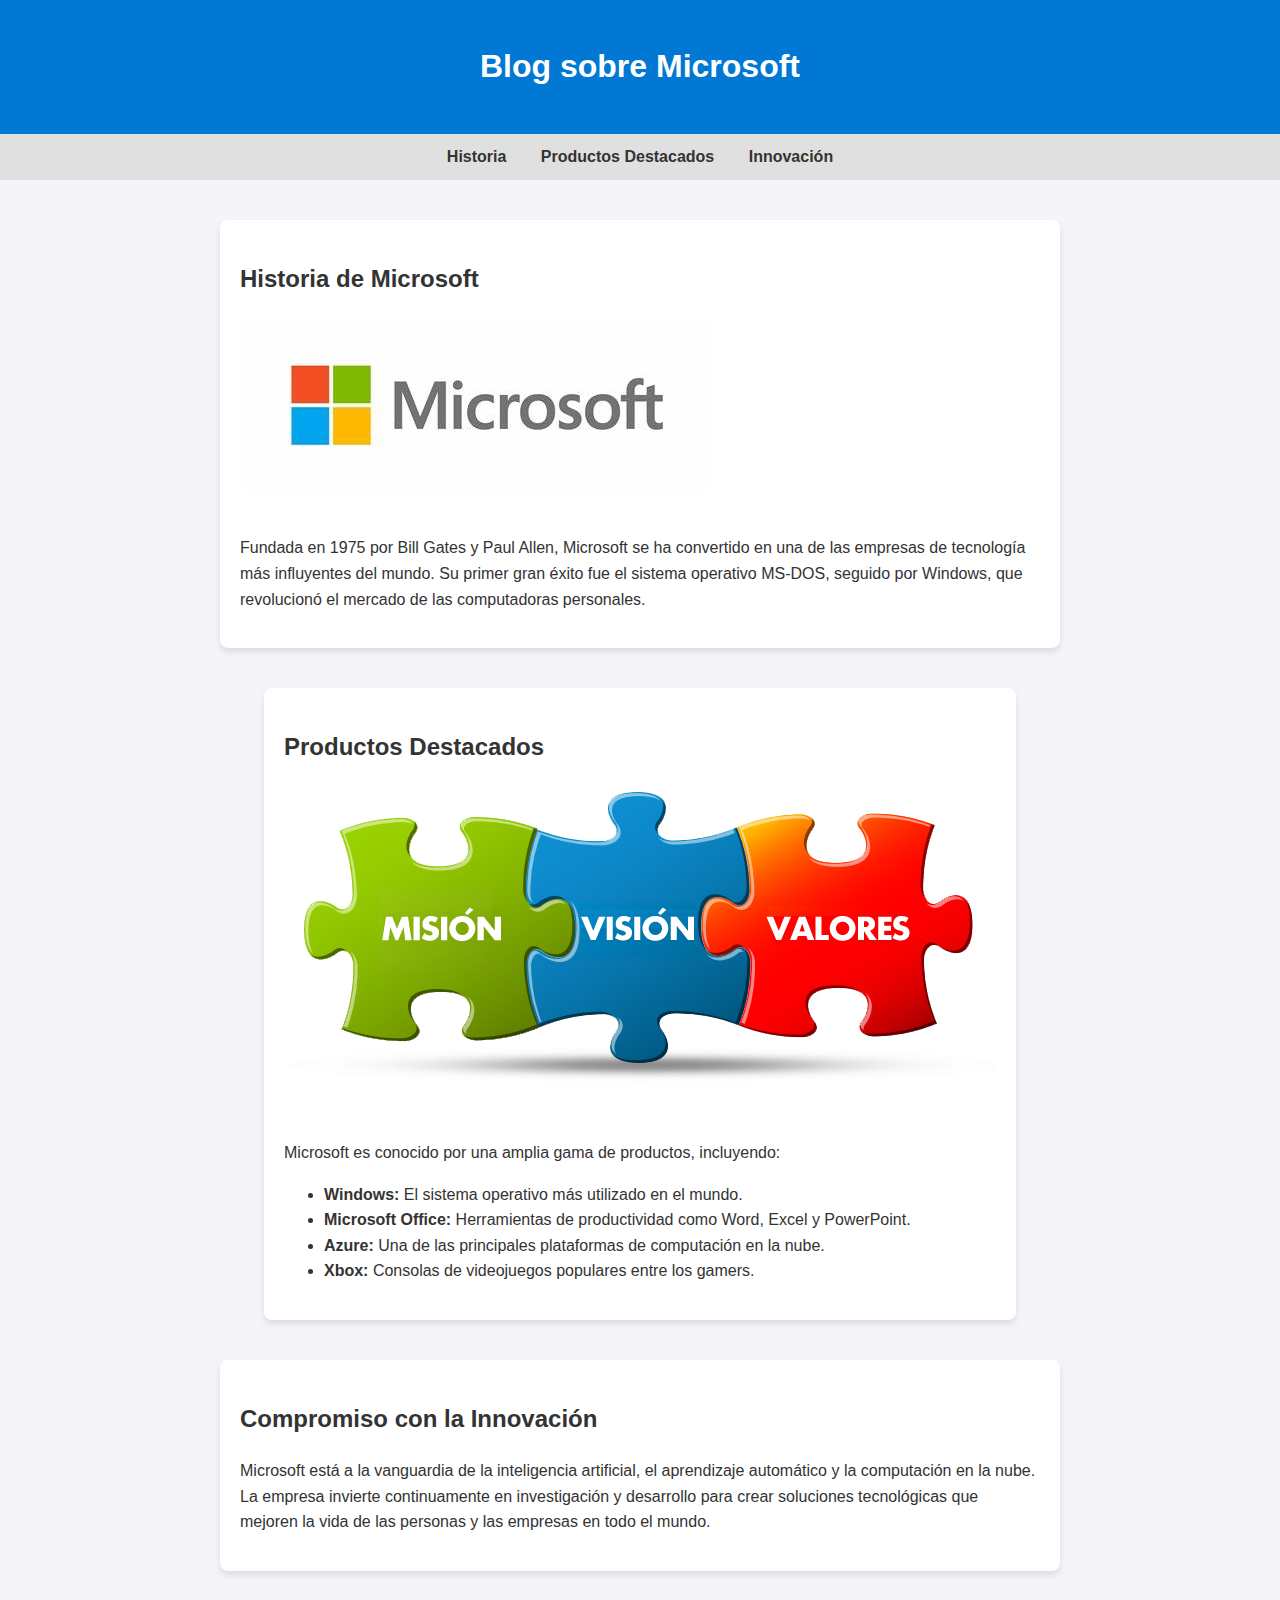
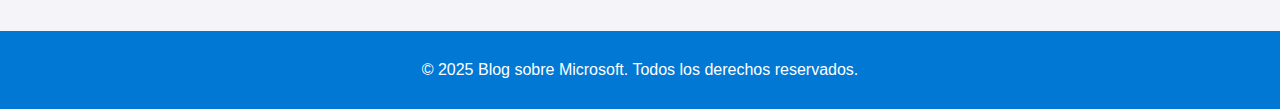
<file: Index1.html>
<!DOCTYPE html>
<html lang="es">
<head>
    <meta charset="UTF-8">
    <meta name="viewport" content="width=device-width, initial-scale=1.0">
    <title>Blog sobre Microsoft</title>
    <style>
        body {
            font-family: Arial, sans-serif;
            margin: 0;
            padding: 0;
            box-sizing: border-box;
            line-height: 1.6;
            background-color: #f4f4f9;
            color: #333;
        }

        header {
            background-color: #0078D4;
            color: white;
            padding: 20px;
            text-align: center;
        }

        nav {
            background: #e0e0e0;
            padding: 10px 20px;
            text-align: center;
        }

        nav a {
            margin: 0 15px;
            text-decoration: none;
            color: #333;
            font-weight: bold;
        }

        nav a:hover {
            text-decoration: underline;
        }

        main {
            display: flex;
            flex-direction: column;
            align-items: center;
            padding: 20px;
        }

        .post {
            max-width: 800px;
            padding: 20px;
            background-color: white;
            margin: 20px;
            border-radius: 8px;
            box-shadow: 0 4px 6px rgba(0, 0, 0, 0.1);
        }

        .post img {
            max-width: 100%;
            height: auto;
            border-radius: 10px;
            margin-bottom: 20px;
        }

        footer {
            background-color: #0078D4;
            color: white;
            text-align: center;
            padding: 10px 0;
            margin-top: 20px;
        }
    </style>
</head>
<body>
    <header>
        <h1>Blog sobre Microsoft</h1>
    </header>

    <nav>
        <a href="#historia">Historia</a>
        <a href="#productos">Productos Destacados</a>
        <a href="#innovacion">Innovación</a>
    </nav>

    <main>
        <article id="historia" class="post">
            <h2>Historia de Microsoft</h2>
            <img src="imagenes/logo%20microsoft.jpg" alt="Sede de Microsoft">
            <p>
                Fundada en 1975 por Bill Gates y Paul Allen, Microsoft se ha convertido en una de las empresas de
                tecnología más influyentes del mundo. Su primer gran éxito fue el sistema operativo MS-DOS, seguido
                por Windows, que revolucionó el mercado de las computadoras personales.
            </p>
        </article>

        <article id="productos" class="post">
            <h2>Productos Destacados</h2>
            <img src="imagenes/mision.png" alt="Productos Microsoft">
            <p>
                Microsoft es conocido por una amplia gama de productos, incluyendo:
            </p>
            <ul>
                <li><strong>Windows:</strong> El sistema operativo más utilizado en el mundo.</li>
                <li><strong>Microsoft Office:</strong> Herramientas de productividad como Word, Excel y PowerPoint.</li>
                <li><strong>Azure:</strong> Una de las principales plataformas de computación en la nube.</li>
                <li><strong>Xbox:</strong> Consolas de videojuegos populares entre los gamers.</li>
            </ul>
        </article>

        <article id="innovacion" class="post">
            <h2>Compromiso con la Innovación</h2>
            <p>
                Microsoft está a la vanguardia de la inteligencia artificial, el aprendizaje automático y la computación
                en la nube. La empresa invierte continuamente en investigación y desarrollo para crear soluciones
                tecnológicas que mejoren la vida de las personas y las empresas en todo el mundo.
            </p>
        </article>
    </main>

    <footer>
        <p>&copy; 2025 Blog sobre Microsoft. Todos los derechos reservados.</p>
    </footer>
</body>
</html>
</file>
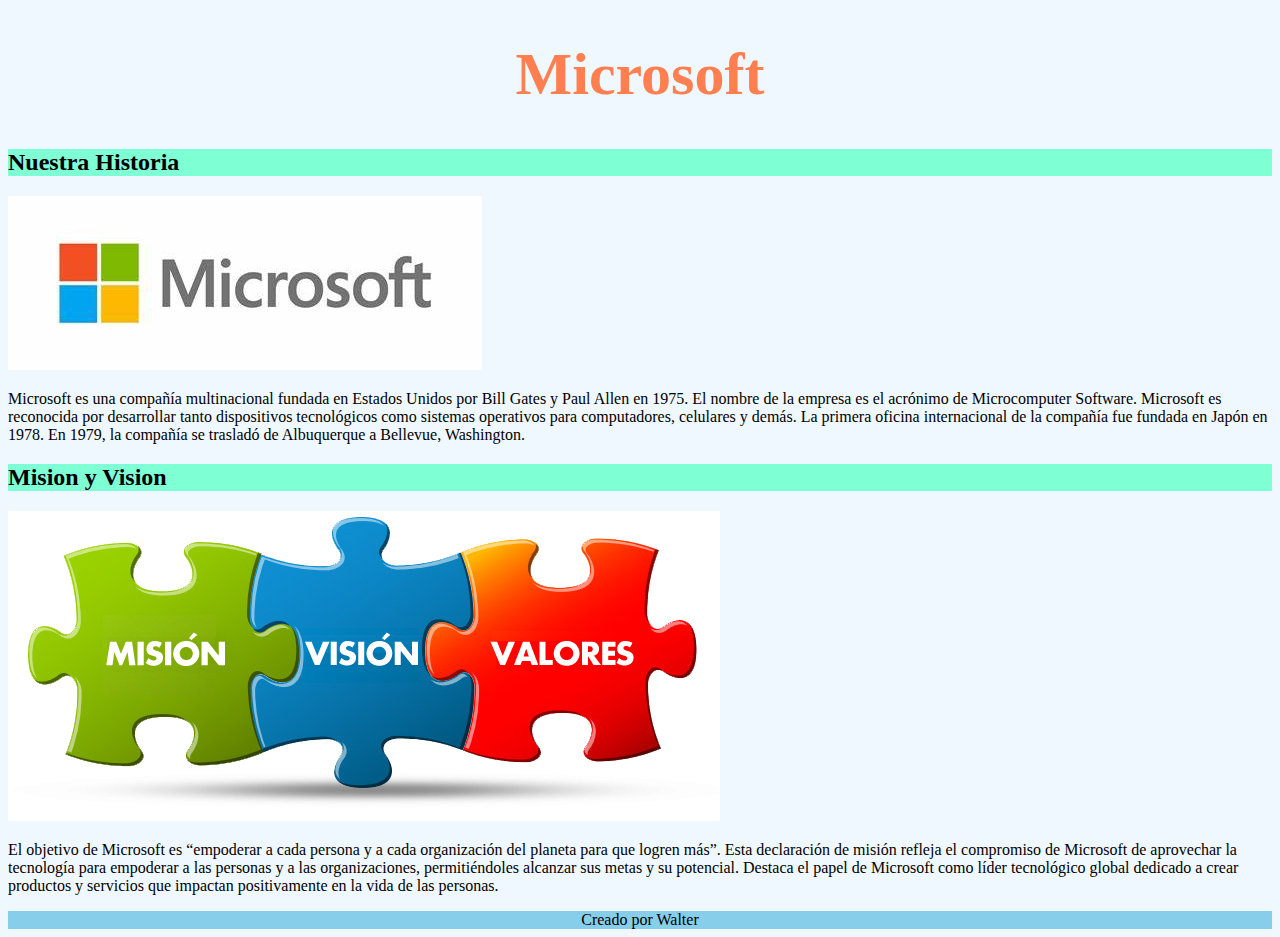
<file: Index2.html>
<!DOCTYPE html>
<html lang="es">
<head>
    <meta charset="UTF-8">
    <title>Pagina Empresarial</title>
</head>
<body style="background-color: aliceblue;">
    <h1 style="font-size:60px;text-align: center;color: coral">Microsoft</h1>
    <h2 style="color: blackdarkslategrey; background-color: aquamarine; text-align: left">Nuestra Historia</h2>
 <img src="imagenes/logo%20microsoft.jpg" alt="logo empresa">
 <p>Microsoft es una compañía multinacional fundada en Estados Unidos por Bill Gates y Paul Allen en 1975. El nombre de la empresa es el acrónimo de Microcomputer Software. Microsoft es reconocida por desarrollar tanto dispositivos tecnológicos como sistemas operativos para computadores, celulares y demás. La primera oficina internacional de la compañía fue fundada en Japón en 1978. En 1979, la compañía se trasladó de Albuquerque a Bellevue, Washington.</p> 
 <h2 style="color: black; background-color: aquamarine">Mision y Vision</h2>
 <img src="imagenes/mision.png" alt="mision">
 <p>El objetivo de Microsoft es “empoderar a cada persona y a cada organización del planeta para que logren más”. Esta declaración de misión refleja el compromiso de Microsoft de aprovechar la tecnología para empoderar a las personas y a las organizaciones, permitiéndoles alcanzar sus metas y su potencial. Destaca el papel de Microsoft como líder tecnológico global dedicado a crear productos y servicios que impactan positivamente en la vida de las personas.</p>
 <footer style="background-color: skyblue; text-align: center">Creado por Walter</footer>
</body>
</html>
</file>
